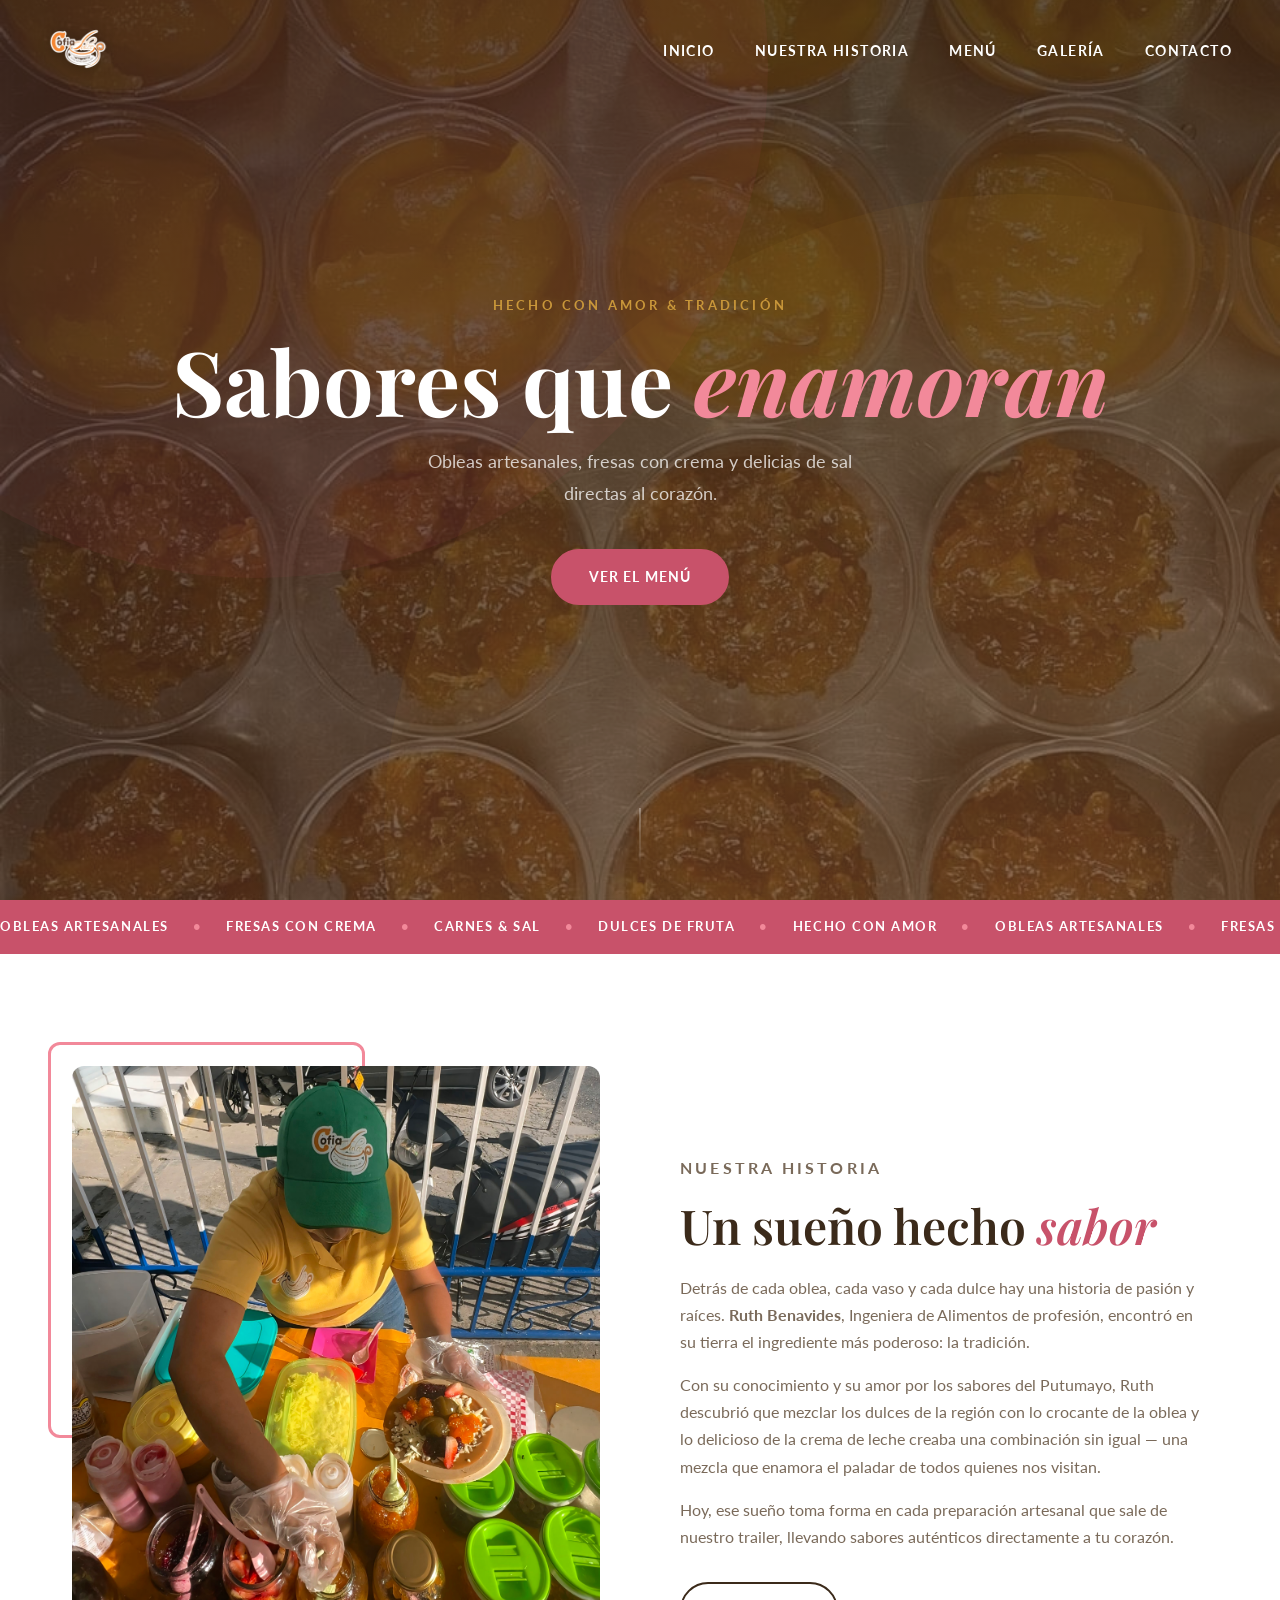
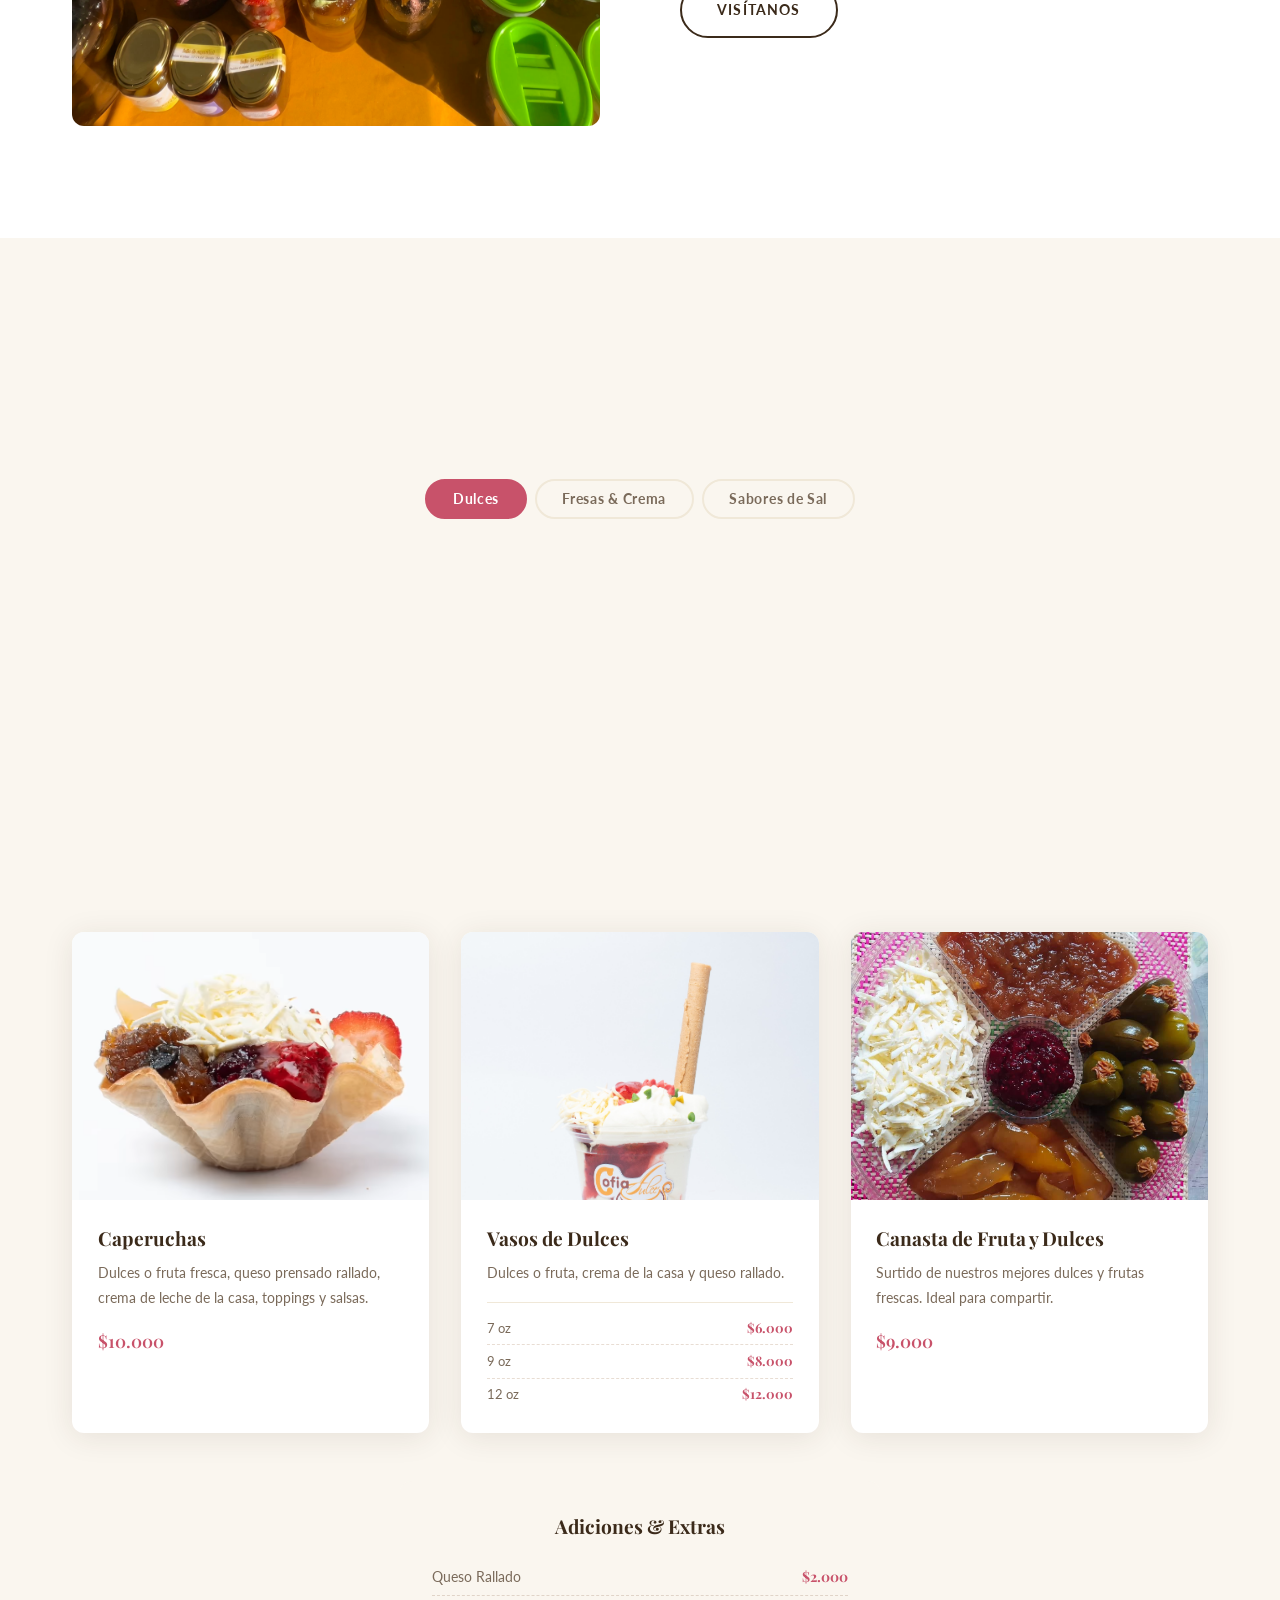
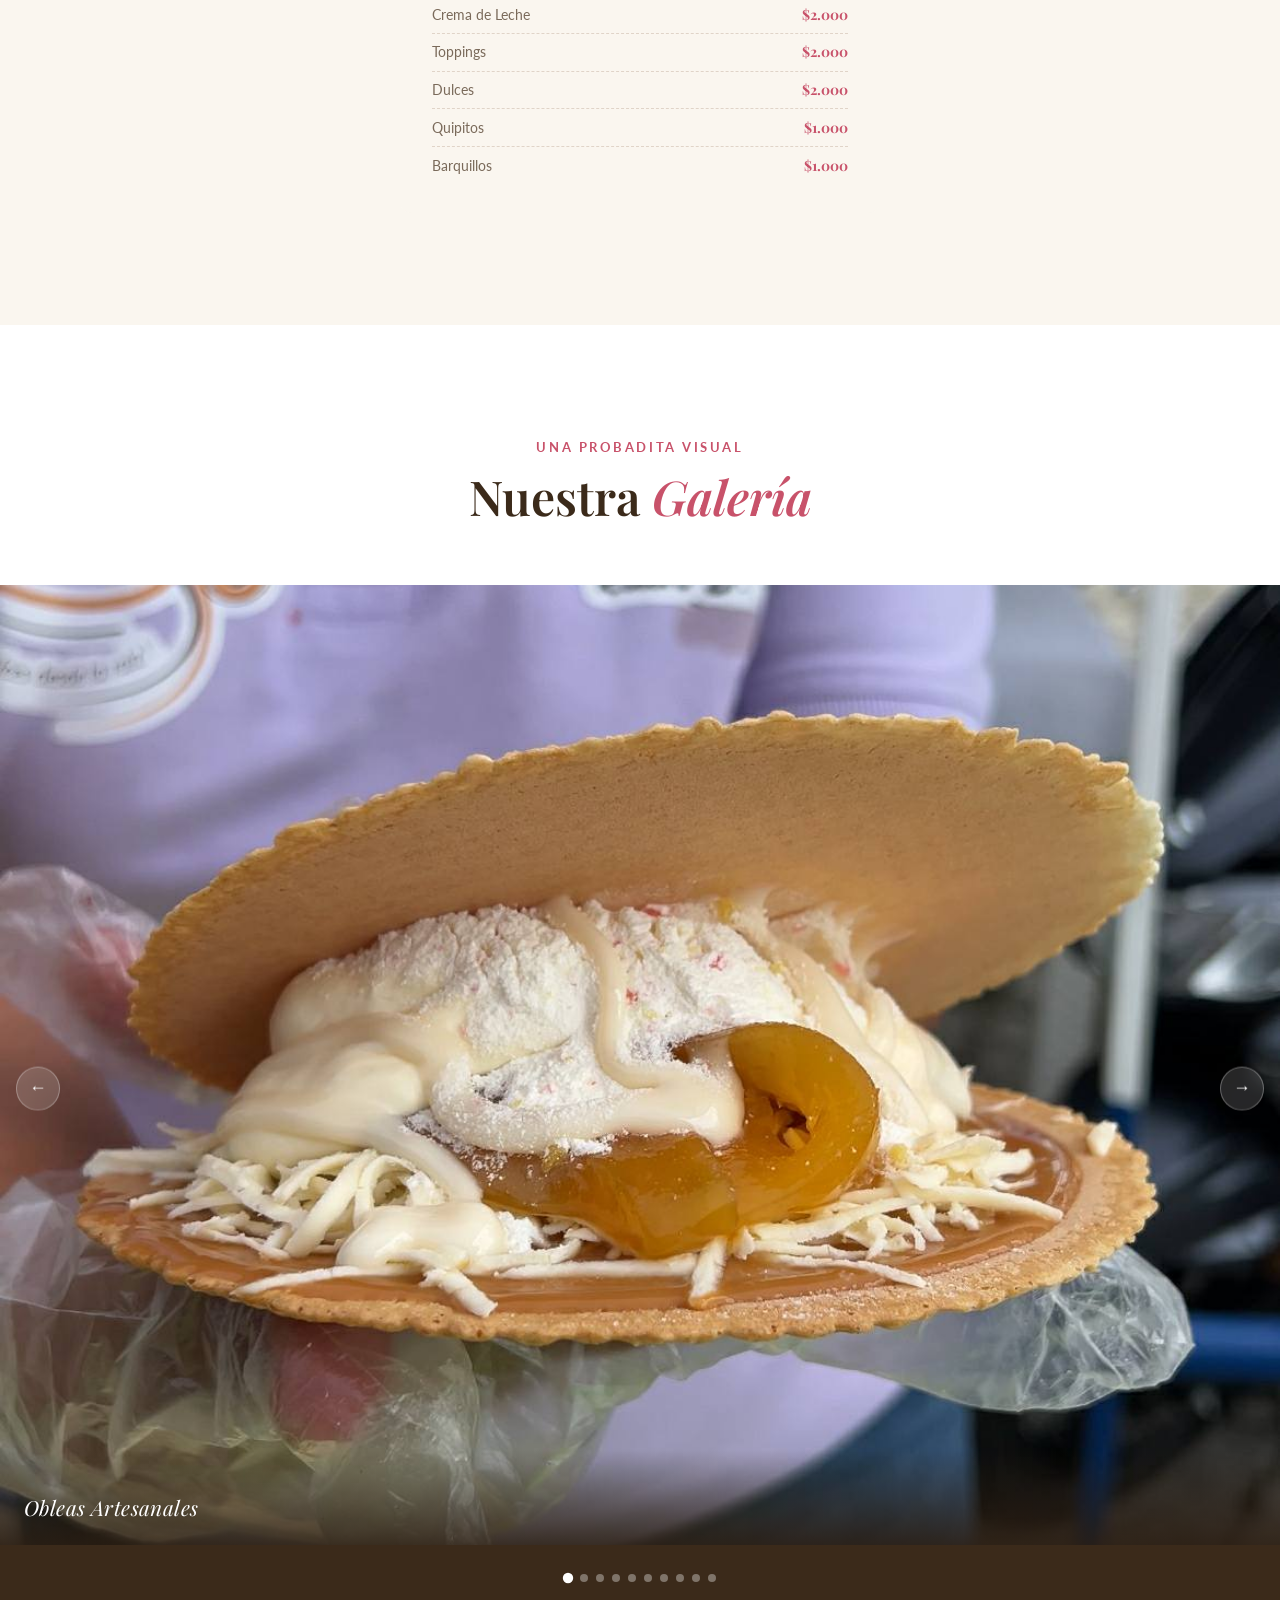
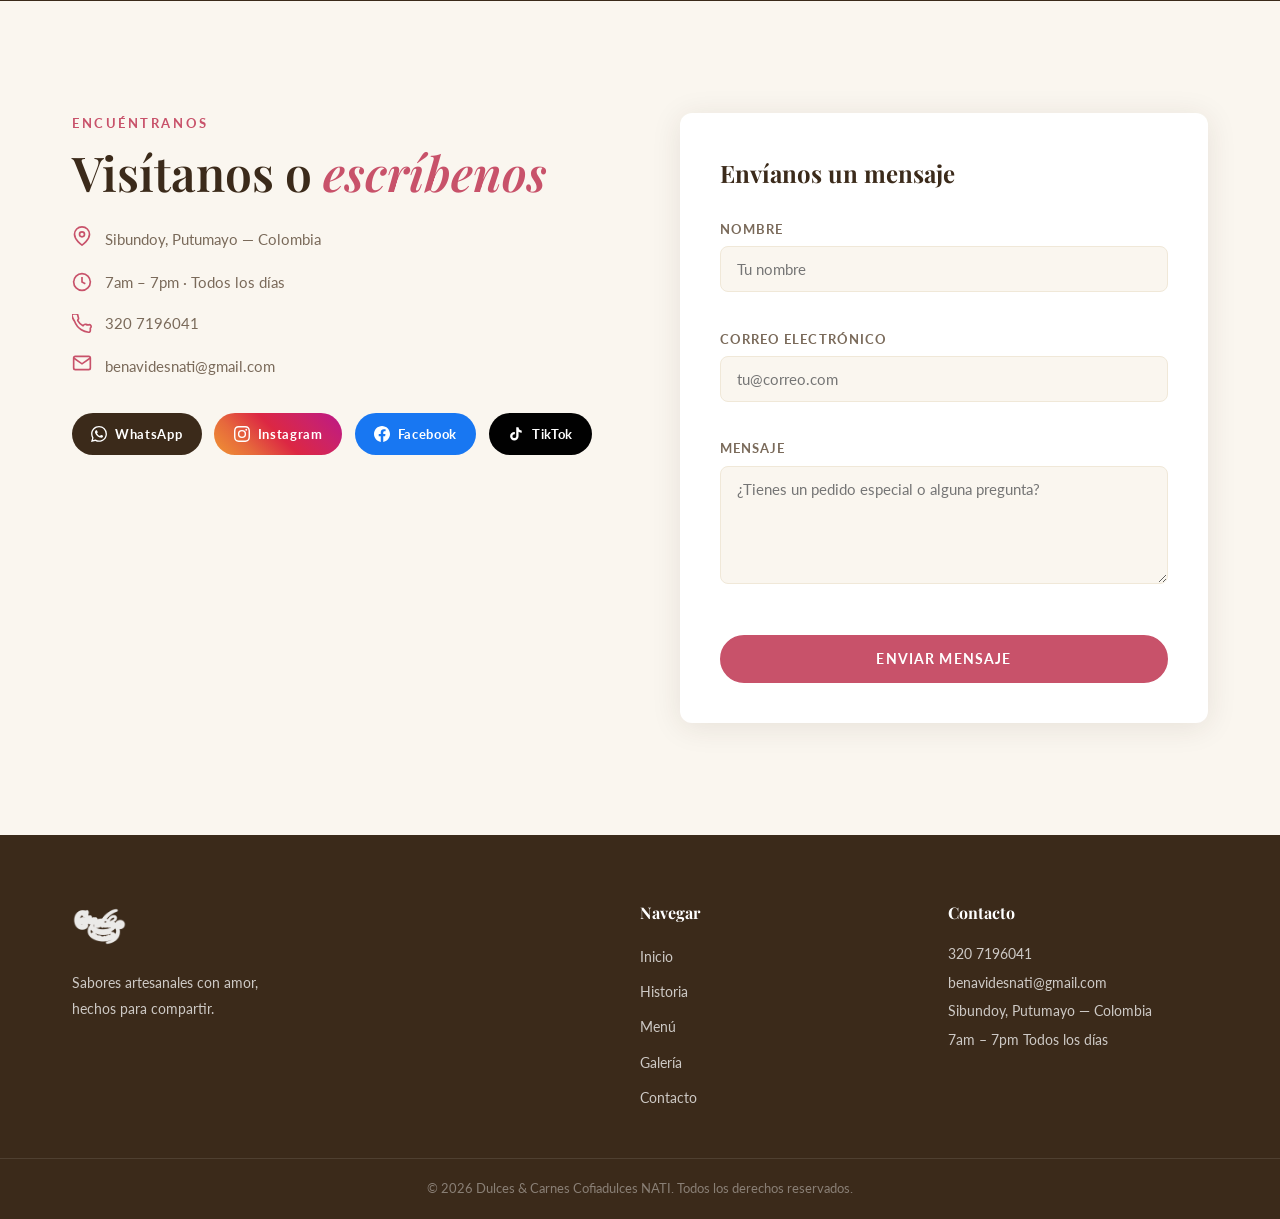
<file: index.html>
<!DOCTYPE html>
<html lang="es">
<head>
  <meta charset="UTF-8" />
  <meta name="viewport" content="width=device-width, initial-scale=1.0" />
  <title>Delicias Trailer | Cofiadulces</title>
  <link rel="preconnect" href="https://fonts.googleapis.com" />
  <link rel="preconnect" href="https://fonts.gstatic.com" crossorigin />
  <link href="https://fonts.googleapis.com/css2?family=Playfair+Display:ital,wght@0,400;0,600;0,700;1,400&family=Lato:wght@300;400;700&display=swap" rel="stylesheet" />
  <link rel="stylesheet" href="assets/css/style.css" />
</head>
<body>

  <!-- ========== HEADER ========== -->
  <header class="hero" id="inicio">
    <nav class="navbar" id="navbar">
      <div class="nav-logo">
        <img src="assets/images/logo.png" alt="Cofiadulces Logo" />
      </div>
      <button class="nav-toggle" id="navToggle" aria-label="Abrir menú">
        <span></span><span></span><span></span>
      </button>
      <ul class="nav-links" id="navLinks">
        <li><a href="#inicio">Inicio</a></li>
        <li><a href="#historia">Nuestra Historia</a></li>
        <li><a href="#menu">Menú</a></li>
        <li><a href="#galeria">Galería</a></li>
        <li><a href="#contacto">Contacto</a></li>
      </ul>
    </nav>

    <div class="hero-content">
      <p class="hero-eyebrow">Hecho con amor &amp; tradición</p>
      <h1>Sabores que <em>enamoran</em></h1>
      <p class="hero-sub">Obleas artesanales, fresas con crema y delicias de sal<br>directas al corazón.</p>
      <a href="#menu" class="btn-primary">Ver el menú</a>
    </div>

    <div class="hero-scroll">
      <span></span>
    </div>
  </header>

  <!-- ========== FRANJA DESTAQUE ========== -->
  <section class="marquee-strip">
    <div class="marquee-track">
      <span>Obleas Artesanales</span><span class="dot">&#8226;</span>
      <span>Fresas con Crema</span><span class="dot">&#8226;</span>
      <span>Carnes &amp; Sal</span><span class="dot">&#8226;</span>
      <span>Dulces de Fruta</span><span class="dot">&#8226;</span>
      <span>Hecho con Amor</span><span class="dot">&#8226;</span>
      <span>Obleas Artesanales</span><span class="dot">&#8226;</span>
      <span>Fresas con Crema</span><span class="dot">&#8226;</span>
      <span>Carnes &amp; Sal</span><span class="dot">&#8226;</span>
      <span>Dulces de Fruta</span><span class="dot">&#8226;</span>
      <span>Hecho con Amor</span><span class="dot">&#8226;</span>
    </div>
  </section>

  <!-- ========== HISTORIA / FUNDADORA ========== -->
  <section class="historia" id="historia">
    <div class="container historia-grid">
      <div class="historia-img">
        <img src="assets/images/fundadora.jpg" alt="Fundadora de Cofiadulces" class="founder-photo" />
      </div>
      <div class="historia-text">
        <p class="section-eyebrow">Nuestra Historia</p>
        <h2>Un sueño hecho <em>sabor</em></h2>
        <p>
          Detrás de cada oblea, cada vaso y cada dulce hay una historia de pasión y raíces.
          <strong>Ruth Benavides</strong>, Ingeniera de Alimentos de profesión, encontró en
          su tierra el ingrediente más poderoso: la tradición.
        </p>
        <p>
          Con su conocimiento y su amor por los sabores del Putumayo, Ruth descubrió que
          mezclar los dulces de la región con lo crocante de la oblea y lo delicioso de la
          crema de leche creaba una combinación sin igual — una mezcla que enamora el
          paladar de todos quienes nos visitan.
        </p>
        <p>
          Hoy, ese sueño toma forma en cada preparación artesanal que sale de nuestro
          trailer, llevando sabores auténticos directamente a tu corazón.
        </p>
        <a href="#contacto" class="btn-secondary">Visítanos</a>
      </div>
    </div>
  </section>

  <!-- ========== MENÚ ========== -->
  <section class="menu-section" id="menu">
    <div class="container">
      <p class="section-eyebrow center">Lo que ofrecemos</p>
      <h2 class="center">Nuestro <em>Menú</em></h2>

      <!-- Tabs de categorías -->
      <div class="menu-tabs">
        <button class="tab-btn active" data-cat="dulces">Dulces</button>
        <button class="tab-btn" data-cat="fresas">Fresas &amp; Crema</button>
        <button class="tab-btn" data-cat="sal">Sabores de Sal</button>
      </div>

      <!-- Categoría: Dulces -->
      <div class="menu-grid active" data-cat="dulces">

        <!-- Obleas -->
        <div class="menu-card menu-card--wide">
          <img class="card-img" src="assets/images/obleaconfrutas.jpg" alt="Obleas" />
          <div class="card-body">
            <h3>Obleas</h3>
            <p>Crujientes obleas artesanales con combinaciones para todos los gustos.</p>
            <ul class="variants">
              <li><span class="var-desc">Arequipe y Queso</span><span class="var-price">$4.000</span></li>
              <li><span class="var-desc">Arequipe y Coco</span><span class="var-price">$5.000</span></li>
              <li><span class="var-desc">Arequipe, Queso, Toppings y Salsas</span><span class="var-price">$6.000</span></li>
              <li><span class="var-desc">+ Crema de leche casera</span><span class="var-price">$8.000</span></li>
              <li><span class="var-desc">+ 1 dulce o fruta fresca</span><span class="var-price">$10.000</span></li>
              <li><span class="var-desc">+ 2 dulces, Toppings y Salsas</span><span class="var-price">$12.000</span></li>
            </ul>
          </div>
        </div>

        <!-- Caperuchas -->
        <div class="menu-card">
          <img class="card-img" src="assets/images/caperuchaoriginal.png" alt="Caperuchas" />
          <div class="card-body">
            <h3>Caperuchas</h3>
            <p>Dulces o fruta fresca, queso prensado rallado, crema de leche de la casa, toppings y salsas.</p>
            <span class="price">$10.000</span>
          </div>
        </div>

        <!-- Vasos -->
        <div class="menu-card">
          <img class="card-img" src="assets/images/vasodedulcesestudio.png" alt="Vasos de Dulces" />
          <div class="card-body">
            <h3>Vasos de Dulces</h3>
            <p>Dulces o fruta, crema de la casa y queso rallado.</p>
            <ul class="variants">
              <li><span class="var-desc">7 oz</span><span class="var-price">$6.000</span></li>
              <li><span class="var-desc">9 oz</span><span class="var-price">$8.000</span></li>
              <li><span class="var-desc">12 oz</span><span class="var-price">$12.000</span></li>
            </ul>
          </div>
        </div>

        <div class="menu-card">
          <img class="card-img" src="assets/images/bandejaDeDulces.png" alt="Canasta de Fruta y Dulces" />
          <div class="card-body">
            <h3>Canasta de Fruta y Dulces</h3>
            <p>Surtido de nuestros mejores dulces y frutas frescas. Ideal para compartir.</p>
            <span class="price">$9.000</span>
          </div>
        </div>
      </div>

      <!-- Categoría: Fresas -->
      <div class="menu-grid" data-cat="fresas">
        <div class="menu-card menu-card--wide">
          <img class="card-img" src="assets/images/fresasconcrema.jpg" alt="Fresas con Crema" />
          <div class="card-body">
            <h3>Fresas con Crema</h3>
            <p>Fresas frescas con crema de leche de la casa. Clásico irresistible.</p>
            <ul class="variants">
              <li><span class="var-desc">7 oz</span><span class="var-price">$7.000</span></li>
              <li><span class="var-desc">9 oz</span><span class="var-price">$9.000</span></li>
            </ul>
          </div>
        </div>
        <div class="menu-card">
          <img class="card-img" src="assets/images/fresasConchips.png" alt="Fresas con Chips" />
          <div class="card-body">
            <h3>Fresas con Chips</h3>
            <p>Fresas con crema y chips de chocolate para un toque crujiente.</p>
            <span class="price">$6.000</span>
          </div>
        </div>
      </div>

      <!-- Categoría: Sal -->
      <div class="menu-grid" data-cat="sal">
        <div class="menu-card">
          <img class="card-img" src="assets/images/chorizoArtesanal.jpg" alt="Chorizo Artesanal" />
          <div class="card-body">
            <h3>Chorizo Artesanal Ahumado</h3>
            <p>Chorizo artesanal ahumado con papa criolla y ají casero.</p>
            <span class="price">$5.000</span>
          </div>
        </div>
        <div class="menu-card">
          <img class="card-img" src="assets/images/chorizoDelCampo.jpg" alt="Chorizo del Campo" />
          <div class="card-body">
            <h3>Chorizo del Campo — Paquete x5</h3>
            <p>Lleva nuestro chorizo artesanal a casa y prepáralo como más te guste.</p>
            <span class="price">$17.000</span>
          </div>
        </div>
        <div class="menu-card">
          <img class="card-img" src="assets/images/costillasCerdo.jpg" alt="Costillas de Cerdo" />
          <div class="card-body">
            <h3>Costillas de Cerdo</h3>
            <p>Costillas a la brasa con acompañamientos tradicionales.</p>
            <span class="price">$18.000</span>
          </div>
        </div>
      </div>

      <!-- Adiciones y Extras -->
      <div class="extras-box">
        <h3>Adiciones &amp; Extras</h3>
        <ul class="extras-list">
          <li><span>Queso Rallado</span><span>$2.000</span></li>
          <li><span>Crema de Leche</span><span>$2.000</span></li>
          <li><span>Toppings</span><span>$2.000</span></li>
          <li><span>Dulces</span><span>$2.000</span></li>
          <li><span>Quipitos</span><span>$1.000</span></li>
          <li><span>Barquillos</span><span>$1.000</span></li>
        </ul>
      </div>

    </div>
  </section>

  <!-- ========== GALERÍA ========== -->
  <section class="galeria" id="galeria">
    <div class="container">
      <p class="section-eyebrow center">Una probadita visual</p>
      <h2 class="center">Nuestra <em>Galería</em></h2>
    </div>

    <div class="slider-wrapper">
      <!-- Flechas -->
      <button class="slider-arrow slider-prev" aria-label="Anterior">&#8592;</button>
      <button class="slider-arrow slider-next" aria-label="Siguiente">&#8594;</button>

      <div class="slider-track" id="sliderTrack">
        <div class="slide">
          <img src="assets/images/obleagaleria.jpg" alt="Obleas Cofiadulces" />
          <div class="slide-caption">Obleas Artesanales</div>
        </div>
        <div class="slide">
          <img src="assets/images/fresasconcrema.jpg" alt="Fresas con crema" />
          <div class="slide-caption">Fresas con Crema</div>
        </div>
        <div class="slide">
          <img src="assets/images/caperucha.jpg" alt="Caperuchas de dulces" />
          <div class="slide-caption">Caperuchas</div>
        </div>
        <div class="slide">
          <img src="assets/images/ensaladadefrutas.jpg" alt="Ensalada de frutas" />
          <div class="slide-caption">Ensalada de Frutas</div>
        </div>
        <div class="slide">
          <img src="assets/images/dulceenfrasco.jpg" alt="Dulce en frasco" />
          <div class="slide-caption">Dulces de la Casa</div>
        </div>
        <div class="slide">
          <img src="assets/images/obleaconfrutas.jpg" alt="Oblea con frutas" />
          <div class="slide-caption">Oblea con Frutas</div>
        </div>
        <div class="slide">
          <img src="assets/images/emprendedora.jpg" alt="Cofiadulces NATI" />
          <div class="slide-caption">Cofiadulces NATI</div>
        </div>
        <div class="slide">
          <img src="assets/images/chorizoArtesanal.jpg" alt="Chorizo artesanal ahumado" />
          <div class="slide-caption">Chorizo Artesanal Ahumado</div>
        </div>
        <div class="slide">
          <img src="assets/images/costillasCerdo.jpg" alt="Costillas de cerdo" />
          <div class="slide-caption">Costillas de Cerdo</div>
        </div>
        <div class="slide">
          <img src="assets/images/bandejaDeDulces.png" alt="Bandeja de dulces" />
          <div class="slide-caption">Bandeja de Dulces</div>
        </div>
      </div>

      <!-- Puntos -->
      <div class="slider-dots" id="sliderDots"></div>
    </div>
  </section>

  <!-- ========== CONTACTO ========== -->
  <section class="contacto" id="contacto">
    <div class="container contacto-grid">
      <div class="contacto-info">
        <p class="section-eyebrow">Encuéntranos</p>
        <h2>Visítanos o <em>escríbenos</em></h2>
        <ul class="contact-list">
          <li>
            <a href="https://maps.google.com/?q=1.1939394,-76.9038261" target="_blank" aria-label="Ver en Google Maps">
              <svg viewBox="0 0 24 24" fill="none" stroke="currentColor" stroke-width="2"><path d="M21 10c0 7-9 13-9 13S3 17 3 10a9 9 0 0118 0z"/><circle cx="12" cy="10" r="3"/></svg>
            </a>
            <span>Sibundoy, Putumayo — Colombia</span>
          </li>
          <li>
            <svg viewBox="0 0 24 24" fill="none" stroke="currentColor" stroke-width="2"><circle cx="12" cy="12" r="10"/><polyline points="12 6 12 12 16 14"/></svg>
            <span>7am – 7pm · Todos los días</span>
          </li>
          <li>
            <svg viewBox="0 0 24 24" fill="none" stroke="currentColor" stroke-width="2"><path d="M22 16.92v3a2 2 0 01-2.18 2 19.79 19.79 0 01-8.63-3.07A19.5 19.5 0 013.07 8.81 19.79 19.79 0 01.01 2.18 2 2 0 012 0h3a2 2 0 012 1.72c.127.96.361 1.903.7 2.81a2 2 0 01-.45 2.11L6.91 7.91a16 16 0 006.29 6.29l1.27-1.27a2 2 0 012.11-.45c.907.339 1.85.573 2.81.7A2 2 0 0122 16.92z"/></svg>
            <a href="tel:+573207196041">320 7196041</a>
          </li>
          <li>
            <a href="mailto:benavidesnati@gmail.com" aria-label="Enviar correo">
              <svg viewBox="0 0 24 24" fill="none" stroke="currentColor" stroke-width="2"><path d="M4 4h16c1.1 0 2 .9 2 2v12c0 1.1-.9 2-2 2H4c-1.1 0-2-.9-2-2V6c0-1.1.9-2 2-2z"/><polyline points="22,6 12,13 2,6"/></svg>
            </a>
            <span>benavidesnati@gmail.com</span>
          </li>
        </ul>

        <div class="social-links">
          <a href="https://wa.me/573207196041" target="_blank" class="social-btn" aria-label="WhatsApp">
            <svg viewBox="0 0 24 24" fill="currentColor"><path d="M17.472 14.382c-.297-.149-1.758-.867-2.03-.967-.273-.099-.471-.148-.67.15-.197.297-.767.966-.94 1.164-.173.199-.347.223-.644.075-.297-.15-1.255-.463-2.39-1.475-.883-.788-1.48-1.761-1.653-2.059-.173-.297-.018-.458.13-.606.134-.133.298-.347.446-.52.149-.174.198-.298.298-.497.099-.198.05-.371-.025-.52-.075-.149-.669-1.612-.916-2.207-.242-.579-.487-.5-.669-.51-.173-.008-.371-.01-.57-.01-.198 0-.52.074-.792.372-.272.297-1.04 1.016-1.04 2.479 0 1.462 1.065 2.875 1.213 3.074.149.198 2.096 3.2 5.077 4.487.709.306 1.262.489 1.694.625.712.227 1.36.195 1.871.118.571-.085 1.758-.719 2.006-1.413.248-.694.248-1.289.173-1.413-.074-.124-.272-.198-.57-.347m-5.421 7.403h-.004a9.87 9.87 0 01-5.031-1.378l-.361-.214-3.741.982.998-3.648-.235-.374a9.86 9.86 0 01-1.51-5.26c.001-5.45 4.436-9.884 9.888-9.884 2.64 0 5.122 1.03 6.988 2.898a9.825 9.825 0 012.893 6.994c-.003 5.45-4.437 9.884-9.885 9.884m8.413-18.297A11.815 11.815 0 0012.05 0C5.495 0 .16 5.335.157 11.892c0 2.096.547 4.142 1.588 5.945L.057 24l6.305-1.654a11.882 11.882 0 005.683 1.448h.005c6.554 0 11.89-5.335 11.893-11.893a11.821 11.821 0 00-3.48-8.413z"/></svg>
            WhatsApp
          </a>
          <a href="https://www.instagram.com/cofiadulces_/" target="_blank" class="social-btn instagram" aria-label="Instagram">
            <svg viewBox="0 0 24 24" fill="currentColor"><path d="M12 2.163c3.204 0 3.584.012 4.85.07 3.252.148 4.771 1.691 4.919 4.919.058 1.265.069 1.645.069 4.849 0 3.205-.012 3.584-.069 4.849-.149 3.225-1.664 4.771-4.919 4.919-1.266.058-1.644.07-4.85.07-3.204 0-3.584-.012-4.849-.07-3.26-.149-4.771-1.699-4.919-4.92-.058-1.265-.07-1.644-.07-4.849 0-3.204.013-3.583.07-4.849.149-3.227 1.664-4.771 4.919-4.919 1.266-.057 1.645-.069 4.849-.069zM12 0C8.741 0 8.333.014 7.053.072 2.695.272.273 2.69.073 7.052.014 8.333 0 8.741 0 12c0 3.259.014 3.668.072 4.948.2 4.358 2.618 6.78 6.98 6.98C8.333 23.986 8.741 24 12 24c3.259 0 3.668-.014 4.948-.072 4.354-.2 6.782-2.618 6.979-6.98.059-1.28.073-1.689.073-4.948 0-3.259-.014-3.667-.072-4.947-.196-4.354-2.617-6.78-6.979-6.98C15.668.014 15.259 0 12 0zm0 5.838a6.162 6.162 0 100 12.324 6.162 6.162 0 000-12.324zM12 16a4 4 0 110-8 4 4 0 010 8zm6.406-11.845a1.44 1.44 0 100 2.881 1.44 1.44 0 000-2.881z"/></svg>
            Instagram
          </a>
          <a href="https://www.facebook.com/profile.php?id=100051604736872" target="_blank" class="social-btn facebook" aria-label="Facebook">
            <svg viewBox="0 0 24 24" fill="currentColor"><path d="M24 12.073c0-6.627-5.373-12-12-12s-12 5.373-12 12c0 5.99 4.388 10.954 10.125 11.854v-8.385H7.078v-3.47h3.047V9.43c0-3.007 1.792-4.669 4.533-4.669 1.312 0 2.686.235 2.686.235v2.953H15.83c-1.491 0-1.956.925-1.956 1.874v2.25h3.328l-.532 3.47h-2.796v8.385C19.612 23.027 24 18.062 24 12.073z"/></svg>
            Facebook
          </a>
          <a href="https://www.tiktok.com/@ruth.benavides59" target="_blank" class="social-btn tiktok" aria-label="TikTok">
            <svg viewBox="0 0 24 24" fill="currentColor"><path d="M19.59 6.69a4.83 4.83 0 01-3.77-4.25V2h-3.45v13.67a2.89 2.89 0 01-2.88 2.5 2.89 2.89 0 01-2.89-2.89 2.89 2.89 0 012.89-2.89c.28 0 .54.04.79.1V9.01a6.27 6.27 0 00-.79-.05 6.34 6.34 0 00-6.34 6.34 6.34 6.34 0 006.34 6.34 6.34 6.34 0 006.33-6.34V8.69a8.18 8.18 0 004.78 1.52V6.76a4.85 4.85 0 01-1.01-.07z"/></svg>
            TikTok
          </a>
        </div>


      </div>

      <div class="contacto-form">
        <h3>Envíanos un mensaje</h3>
        <form id="contactForm" action="https://formsubmit.co/benavidesnati@gmail.com" method="POST" novalidate>
          <input type="hidden" name="_subject" value="Nuevo mensaje - Cofiadulces NATI">
          <input type="hidden" name="_captcha" value="false">
          <input type="hidden" name="_next" value="https://jbenavidesnati05.github.io/Delicias-Trailer-Cofiadulces-/">
          <div class="form-group">
            <label for="nombre">Nombre</label>
            <input type="text" id="nombre" name="nombre" placeholder="Tu nombre" />
            <span class="form-error" id="error-nombre"></span>
          </div>
          <div class="form-group">
            <label for="email">Correo electrónico</label>
            <input type="email" id="email" name="email" placeholder="tu@correo.com" />
            <span class="form-error" id="error-email"></span>
          </div>
          <div class="form-group">
            <label for="mensaje">Mensaje</label>
            <textarea id="mensaje" name="mensaje" rows="5" placeholder="¿Tienes un pedido especial o alguna pregunta?"></textarea>
            <span class="form-error" id="error-mensaje"></span>
          </div>
          <button type="submit" class="btn-primary full">Enviar mensaje</button>
        </form>
      </div>
    </div>
  </section>

  <!-- ========== FOOTER ========== -->
  <footer class="footer">
    <div class="container footer-grid">
      <div class="footer-brand">
        <img src="assets/images/logo.png" alt="Cofiadulces" class="footer-logo" />
        <p>Sabores artesanales con amor,<br>hechos para compartir.</p>
      </div>
      <div class="footer-nav">
        <h4>Navegar</h4>
        <ul>
          <li><a href="#inicio">Inicio</a></li>
          <li><a href="#historia">Historia</a></li>
          <li><a href="#menu">Menú</a></li>
          <li><a href="#galeria">Galería</a></li>
          <li><a href="#contacto">Contacto</a></li>
        </ul>
      </div>
      <div class="footer-contact">
        <h4>Contacto</h4>
        <p>320 7196041</p>
        <p>benavidesnati@gmail.com</p>
        <p>Sibundoy, Putumayo — Colombia</p>
        <p>7am – 7pm Todos los días</p>
      </div>
    </div>
    <div class="footer-bottom">
      <p>&copy; 2026 Dulces &amp; Carnes Cofiadulces NATI. Todos los derechos reservados.</p>
    </div>
  </footer>

  <script src="assets/js/script.js"></script>
</body>
</html>
</file>
<file: assets/css/style.css>
/* =============================================
   COFIADULCES — ESTILOS PRINCIPALES
   ============================================= */

/* ---------- VARIABLES ---------- */
:root {
  --cream:     #FAF6EF;
  --cream-dark:#F0E8D8;
  --brown:     #3B2A1A;
  --brown-mid: #7A5C3E;
  --rose:      #C8526A;
  --rose-light:#F2899A;
  --green:     #4A7C59;
  --gold:      #C9973A;
  --white:     #FFFFFF;
  --text:      #2C1E12;
  --text-light:#7A6A5A;

  --font-serif: 'Playfair Display', Georgia, serif;
  --font-sans:  'Lato', sans-serif;

  --radius: 12px;
  --shadow: 0 4px 30px rgba(59, 42, 26, 0.10);
  --transition: 0.3s ease;
}

/* ---------- RESET ---------- */
*, *::before, *::after { box-sizing: border-box; margin: 0; padding: 0; }
html { scroll-behavior: smooth; }
body {
  font-family: var(--font-sans);
  color: var(--text);
  background: var(--cream);
  line-height: 1.7;
  overflow-x: hidden;
}
img { max-width: 100%; display: block; }
a { text-decoration: none; color: inherit; }
ul { list-style: none; }

/* ---------- PLACEHOLDERS (quitar cuando haya fotos reales) ---------- */
.img-placeholder {
  background: linear-gradient(135deg, var(--cream-dark) 0%, #e8d8c4 100%);
  display: flex;
  align-items: center;
  justify-content: center;
  color: var(--brown-mid);
  font-family: var(--font-serif);
  font-style: italic;
  font-size: 0.9rem;
  text-align: center;
  border-radius: var(--radius);
}

/* ---------- CONTAINER ---------- */
.container {
  max-width: 1200px;
  margin: 0 auto;
  padding: 0 2rem;
}

/* ---------- TIPOGRAFIA REUSABLE ---------- */
.section-eyebrow {
  font-family: var(--font-sans);
  font-size: 0.8rem;
  font-weight: 700;
  letter-spacing: 0.2em;
  text-transform: uppercase;
  color: var(--rose);
  margin-bottom: 0.6rem;
}
h2 {
  font-family: var(--font-serif);
  font-size: clamp(2rem, 4vw, 3rem);
  font-weight: 600;
  color: var(--brown);
  line-height: 1.2;
  margin-bottom: 1.2rem;
}
h2 em { font-style: italic; color: var(--rose); }
.center { text-align: center; }

/* ---------- BOTONES ---------- */
.btn-primary {
  display: inline-block;
  background: var(--rose);
  color: var(--white);
  padding: 0.85rem 2.2rem;
  border-radius: 50px;
  font-family: var(--font-sans);
  font-weight: 700;
  font-size: 0.9rem;
  letter-spacing: 0.08em;
  text-transform: uppercase;
  border: 2px solid var(--rose);
  cursor: pointer;
  transition: background var(--transition), color var(--transition), transform var(--transition);
}
.btn-primary:hover {
  background: transparent;
  color: var(--rose);
  transform: translateY(-2px);
}
.btn-primary.full { width: 100%; text-align: center; }

.btn-secondary {
  display: inline-block;
  background: transparent;
  color: var(--brown);
  padding: 0.85rem 2.2rem;
  border-radius: 50px;
  font-family: var(--font-sans);
  font-weight: 700;
  font-size: 0.9rem;
  letter-spacing: 0.08em;
  text-transform: uppercase;
  border: 2px solid var(--brown);
  cursor: pointer;
  transition: background var(--transition), color var(--transition);
}
.btn-secondary:hover {
  background: var(--brown);
  color: var(--white);
}

/* =============================================
   NAVBAR
   ============================================= */
.navbar {
  position: fixed;
  top: 0; left: 0; right: 0;
  z-index: 1000;
  display: flex;
  align-items: center;
  justify-content: space-between;
  padding: 1.2rem 3rem;
  transition: background var(--transition), box-shadow var(--transition), padding var(--transition);
}
.navbar.scrolled {
  background: var(--white);
  box-shadow: 0 2px 20px rgba(0,0,0,0.08);
  padding: 0.8rem 3rem;
}
.nav-logo img {
  height: 60px;
  width: auto;
  filter: drop-shadow(0 2px 6px rgba(0,0,0,0.25));
  transition: height var(--transition);
}
.navbar.scrolled .nav-logo img { height: 46px; }

.nav-links {
  display: flex;
  gap: 2.5rem;
  align-items: center;
}
.nav-links a {
  font-family: var(--font-sans);
  font-size: 0.88rem;
  font-weight: 700;
  letter-spacing: 0.1em;
  text-transform: uppercase;
  color: var(--white);
  position: relative;
  transition: color var(--transition);
}
.navbar.scrolled .nav-links a { color: var(--brown); }
.nav-links a::after {
  content: '';
  position: absolute;
  bottom: -4px; left: 0; right: 0;
  height: 2px;
  background: var(--rose);
  transform: scaleX(0);
  transition: transform var(--transition);
}
.nav-links a:hover { color: var(--rose); }
.nav-links a:hover::after { transform: scaleX(1); }

.nav-toggle {
  display: none;
  flex-direction: column;
  gap: 5px;
  background: none;
  border: none;
  cursor: pointer;
  padding: 4px;
}
.nav-toggle span {
  display: block;
  width: 26px; height: 2px;
  background: var(--white);
  border-radius: 2px;
  transition: background var(--transition);
}
.navbar.scrolled .nav-toggle span { background: var(--brown); }

/* =============================================
   HERO
   ============================================= */
.hero {
  position: relative;
  min-height: 100vh;
  background: linear-gradient(160deg, rgba(44,30,18,0.82) 0%, rgba(92,58,34,0.72) 100%),
              url('../images/imagenFondo.png') center/cover no-repeat;
  display: flex;
  align-items: center;
  justify-content: center;
  overflow: hidden;
}
.hero::before {
  content: '';
  position: absolute;
  inset: 0;
  background: url('data:image/svg+xml,<svg xmlns="http://www.w3.org/2000/svg" viewBox="0 0 100 100"><circle cx="20" cy="20" r="40" fill="%23C8526A" opacity="0.08"/><circle cx="80" cy="80" r="50" fill="%23C9973A" opacity="0.06"/></svg>') center/cover;
  pointer-events: none;
}
.hero-content {
  text-align: center;
  color: var(--white);
  z-index: 1;
  padding: 0 1.5rem;
  animation: fadeUp 1s ease both;
}
.hero-eyebrow {
  font-size: 0.8rem;
  font-weight: 700;
  letter-spacing: 0.25em;
  text-transform: uppercase;
  color: var(--gold);
  margin-bottom: 1rem;
}
.hero h1 {
  font-family: var(--font-serif);
  font-size: clamp(3rem, 7vw, 6rem);
  font-weight: 700;
  line-height: 1.05;
  margin-bottom: 1.2rem;
}
.hero h1 em { font-style: italic; color: var(--rose-light); }
.hero-sub {
  font-size: 1.1rem;
  color: rgba(255,255,255,0.75);
  margin-bottom: 2.5rem;
  line-height: 1.8;
}

.hero-scroll {
  position: absolute;
  bottom: 2rem;
  left: 50%;
  transform: translateX(-50%);
  z-index: 1;
}
.hero-scroll span {
  display: block;
  width: 1px;
  height: 60px;
  background: linear-gradient(to bottom, rgba(255,255,255,0.6), transparent);
  margin: 0 auto;
  animation: scrollLine 2s ease infinite;
}

/* =============================================
   MARQUEE STRIP
   ============================================= */
.marquee-strip {
  background: var(--rose);
  padding: 1rem 0;
  overflow: hidden;
}
.marquee-track {
  display: flex;
  gap: 1.5rem;
  white-space: nowrap;
  animation: marquee 25s linear infinite;
}
.marquee-track span {
  font-family: var(--font-sans);
  font-size: 0.8rem;
  font-weight: 700;
  letter-spacing: 0.12em;
  text-transform: uppercase;
  color: var(--white);
}
.marquee-track .dot { color: var(--rose-light); }

/* =============================================
   HISTORIA
   ============================================= */
.historia {
  padding: 7rem 0;
  background: var(--white);
}
.historia-grid {
  display: grid;
  grid-template-columns: 1fr 1fr;
  gap: 5rem;
  align-items: center;
}
.historia-img {
  position: relative;
}
.founder-photo {
  width: 100%;
  aspect-ratio: 4/5;
  object-fit: cover;
  border-radius: var(--radius);
  position: relative;
  z-index: 1;
}
.historia-img::before {
  content: '';
  position: absolute;
  top: -1.5rem; left: -1.5rem;
  width: 60%; height: 60%;
  border: 3px solid var(--rose-light);
  border-radius: var(--radius);
  z-index: 0;
}

.historia-text p {
  color: var(--text-light);
  margin-bottom: 1rem;
  font-size: 1rem;
}
.historia-text .btn-secondary { margin-top: 1rem; }

/* =============================================
   MENÚ
   ============================================= */
.menu-section {
  padding: 7rem 0;
  background: var(--cream);
}

/* Tabs */
.menu-tabs {
  display: flex;
  justify-content: center;
  gap: 0.5rem;
  margin: 2.5rem 0 3rem;
  flex-wrap: wrap;
}
.tab-btn {
  background: transparent;
  border: 2px solid var(--cream-dark);
  color: var(--text-light);
  padding: 0.6rem 1.6rem;
  border-radius: 50px;
  font-family: var(--font-sans);
  font-size: 0.88rem;
  font-weight: 700;
  letter-spacing: 0.05em;
  cursor: pointer;
  transition: all var(--transition);
}
.tab-btn:hover { border-color: var(--rose); color: var(--rose); }
.tab-btn.active {
  background: var(--rose);
  border-color: var(--rose);
  color: var(--white);
}

/* Cards grid */
.menu-grid {
  display: none;
  grid-template-columns: repeat(3, 1fr);
  gap: 2rem;
}
.menu-grid.active { display: grid; }

.menu-card {
  background: var(--white);
  border-radius: var(--radius);
  overflow: hidden;
  box-shadow: var(--shadow);
  transition: transform var(--transition), box-shadow var(--transition);
}
.menu-card:hover {
  transform: translateY(-6px);
  box-shadow: 0 12px 40px rgba(59, 42, 26, 0.15);
}
.card-img {
  width: 100%;
  aspect-ratio: 4/3;
  object-fit: cover;
  border-radius: 0;
  display: block;
}
.card-body {
  padding: 1.4rem 1.6rem;
}
.card-body h3 {
  font-family: var(--font-serif);
  font-size: 1.2rem;
  color: var(--brown);
  margin-bottom: 0.4rem;
}
.card-body p {
  font-size: 0.9rem;
  color: var(--text-light);
  margin-bottom: 1rem;
}
.price {
  font-family: var(--font-serif);
  font-size: 1.1rem;
  font-weight: 600;
  color: var(--rose);
}

/* Card ancha ocupa columna completa */
.menu-card--wide {
  grid-column: 1 / -1;
}
@media (min-width: 700px) {
  .menu-card--wide {
    display: grid;
    grid-template-columns: 300px 1fr;
  }
  .menu-card--wide .card-img {
    aspect-ratio: auto;
    height: 100%;
  }
}

/* Lista de variantes */
.variants {
  list-style: none;
  padding: 0;
  margin: 0.5rem 0 0;
  border-top: 1px solid #e8ddd3;
  padding-top: 0.6rem;
}
.variants li {
  display: flex;
  justify-content: space-between;
  align-items: baseline;
  gap: 0.5rem;
  padding: 0.3rem 0;
  border-bottom: 1px dashed #e8ddd3;
  font-size: 0.83rem;
}
.variants li:last-child { border-bottom: none; }
.var-desc { color: var(--text-light); }
.var-price {
  font-weight: 700;
  color: var(--rose);
  white-space: nowrap;
  font-family: var(--font-serif);
}

/* Card ancha ocupa columna completa en grid de 2+ */
.menu-card--wide {
  grid-column: 1 / -1;
}
@media (min-width: 700px) {
  .menu-card--wide {
    display: grid;
    grid-template-columns: 300px 1fr;
  }
  .menu-card--wide .card-img {
    aspect-ratio: auto;
    height: 100%;
  }
}

/* Lista de variantes dentro de card */
.variants {
  list-style: none;
  padding: 0;
  margin: 0.5rem 0 0;
  border-top: 1px solid var(--cream-dark);
  padding-top: 0.6rem;
}
.variants li {
  display: flex;
  justify-content: space-between;
  align-items: baseline;
  gap: 0.5rem;
  padding: 0.3rem 0;
  border-bottom: 1px dashed #e8ddd3;
  font-size: 0.83rem;
}
.variants li:last-child { border-bottom: none; }
.var-desc { color: var(--text-light); }
.var-price {
  font-weight: 700;
  color: var(--rose);
  white-space: nowrap;
  font-family: var(--font-serif);
}

/* Adiciones y Extras */
.extras-box {
  margin-top: 3rem;
  background: var(--cream);
  border-radius: var(--radius);
  padding: 1.8rem 2rem;
  max-width: 480px;
  margin-left: auto;
  margin-right: auto;
}
.extras-box h3 {
  font-family: var(--font-serif);
  font-size: 1.2rem;
  color: var(--brown);
  margin-bottom: 1rem;
  text-align: center;
}
.extras-list {
  list-style: none;
  padding: 0;
  margin: 0;
}
.extras-list li {
  display: flex;
  justify-content: space-between;
  padding: 0.4rem 0;
  border-bottom: 1px dashed #e0d4c8;
  font-size: 0.88rem;
  color: var(--text-light);
}
.extras-list li:last-child { border-bottom: none; }
.extras-list li span:last-child {
  font-weight: 700;
  color: var(--rose);
  font-family: var(--font-serif);
}

/* =============================================
   GALERÍA
   ============================================= */
.galeria {
  padding: 7rem 0 0;
  background: var(--white);
}
.galeria .container { padding-bottom: 2.5rem; }

/* ---------- SLIDER ---------- */
.slider-wrapper {
  position: relative;
  overflow: hidden;
  padding-bottom: 3.5rem;
  background: var(--brown);
}

.slider-track {
  display: flex;
  transition: transform 0.7s cubic-bezier(0.77, 0, 0.175, 1);
  will-change: transform;
  cursor: grab;
}
.slider-track.dragging { cursor: grabbing; transition: none; }

.slide {
  transition: opacity 0.4s ease;
}
.slide.leaving { opacity: 0.3; }

.slide {
  min-width: 100%;
  position: relative;
  aspect-ratio: 4/3;
  overflow: hidden;
}
.slide img {
  width: 100%;
  height: 100%;
  object-fit: cover;
  display: block;
  pointer-events: none;
}
.slide-caption {
  position: absolute;
  bottom: 0; left: 0; right: 0;
  padding: 2.5rem 1.5rem 1.2rem;
  background: linear-gradient(to top, rgba(44,30,18,0.85) 0%, transparent 100%);
  color: var(--white);
  font-family: var(--font-serif);
  font-size: 1.3rem;
  font-style: italic;
  letter-spacing: 0.02em;
}

/* Flechas */
.slider-arrow {
  position: absolute;
  top: 50%;
  transform: translateY(-60%);
  z-index: 10;
  background: rgba(255,255,255,0.15);
  backdrop-filter: blur(6px);
  color: var(--white);
  border: 1.5px solid rgba(255,255,255,0.3);
  width: 44px; height: 44px;
  border-radius: 50%;
  font-size: 1.1rem;
  cursor: pointer;
  transition: background var(--transition);
  display: flex; align-items: center; justify-content: center;
}
.slider-arrow:hover { background: var(--rose); border-color: var(--rose); }
.slider-prev { left: 1rem; }
.slider-next { right: 1rem; }

/* Puntos */
.slider-dots {
  position: absolute;
  bottom: 1.2rem;
  left: 50%;
  transform: translateX(-50%);
  display: flex;
  gap: 0.5rem;
}
.dot-btn {
  width: 8px; height: 8px;
  border-radius: 50%;
  background: rgba(255,255,255,0.35);
  border: none;
  cursor: pointer;
  padding: 0;
  transition: background var(--transition), transform var(--transition);
}
.dot-btn.active {
  background: var(--white);
  transform: scale(1.3);
}

/* =============================================
   CONTACTO
   ============================================= */
.contacto {
  padding: 7rem 0;
  background: var(--cream);
}
.contacto-grid {
  display: grid;
  grid-template-columns: 1fr 1fr;
  gap: 5rem;
  align-items: start;
}

.contact-list {
  margin: 1.5rem 0 2rem;
  display: flex;
  flex-direction: column;
  gap: 1rem;
}
.contact-list li {
  display: flex;
  align-items: center;
  gap: 0.8rem;
  color: var(--text-light);
  font-size: 0.95rem;
}
.contact-list svg {
  width: 20px; height: 20px;
  color: var(--rose);
  flex-shrink: 0;
}

.social-links {
  display: flex;
  gap: 0.8rem;
  flex-wrap: wrap;
  margin-top: 0.5rem;
}
.social-btn {
  display: inline-flex;
  align-items: center;
  gap: 0.5rem;
  padding: 0.6rem 1.2rem;
  border-radius: 50px;
  background: var(--brown);
  color: var(--white);
  font-size: 0.82rem;
  font-weight: 700;
  letter-spacing: 0.05em;
  transition: background var(--transition), transform var(--transition);
}
.social-btn svg { width: 16px; height: 16px; }
.social-btn:hover { transform: translateY(-2px); }
.social-btn.instagram { background: linear-gradient(45deg, #f09433, #e6683c, #dc2743, #cc2366, #bc1888); }
.social-btn.facebook  { background: #1877F2; }
.social-btn.tiktok    { background: #010101; }
.social-btn:not(.instagram):not(.facebook):not(.tiktok):hover { background: #25D366; }

/* Form errors */
.form-error {
  display: block;
  color: #e05252;
  font-size: 0.78rem;
  margin-top: 4px;
  min-height: 1em;
}
.form-group input.invalid,
.form-group textarea.invalid {
  border-color: #e05252;
}

/* Formulario */
.contacto-form {
  background: var(--white);
  border-radius: var(--radius);
  padding: 2.5rem;
  box-shadow: var(--shadow);
}
.contacto-form h3 {
  font-family: var(--font-serif);
  font-size: 1.5rem;
  color: var(--brown);
  margin-bottom: 1.5rem;
}
.form-group {
  margin-bottom: 1.2rem;
}
.form-group label {
  display: block;
  font-size: 0.82rem;
  font-weight: 700;
  letter-spacing: 0.08em;
  text-transform: uppercase;
  color: var(--text-light);
  margin-bottom: 0.4rem;
}
.form-group input,
.form-group textarea {
  width: 100%;
  border: 1.5px solid var(--cream-dark);
  border-radius: 8px;
  padding: 0.8rem 1rem;
  font-family: var(--font-sans);
  font-size: 0.95rem;
  color: var(--text);
  background: var(--cream);
  outline: none;
  transition: border-color var(--transition);
  resize: vertical;
}
.form-group input:focus,
.form-group textarea:focus {
  border-color: var(--rose);
}
.contacto-form .btn-primary { margin-top: 0.5rem; }

/* =============================================
   FOOTER
   ============================================= */
.footer {
  background: var(--brown);
  color: rgba(255,255,255,0.75);
}
.footer-grid {
  display: grid;
  grid-template-columns: 2fr 1fr 1fr;
  gap: 3rem;
  padding: 4rem 2rem 3rem;
}
.footer-logo {
  height: 55px;
  width: auto;
  margin-bottom: 1rem;
  filter: brightness(0) invert(1) opacity(0.9);
}
.footer-brand p { font-size: 0.9rem; line-height: 1.8; }

.footer-nav h4,
.footer-contact h4 {
  font-family: var(--font-serif);
  color: var(--white);
  font-size: 1rem;
  margin-bottom: 1rem;
}
.footer-nav ul { display: flex; flex-direction: column; gap: 0.5rem; }
.footer-nav a {
  font-size: 0.88rem;
  transition: color var(--transition);
}
.footer-nav a:hover { color: var(--rose-light); }
.footer-contact p { font-size: 0.88rem; margin-bottom: 0.3rem; }


.footer-bottom {
  border-top: 1px solid rgba(255,255,255,0.1);
  text-align: center;
  padding: 1.2rem 2rem;
  font-size: 0.8rem;
  color: rgba(255,255,255,0.4);
}

/* =============================================
   ANIMACIONES
   ============================================= */
@keyframes fadeUp {
  from { opacity: 0; transform: translateY(30px); }
  to   { opacity: 1; transform: translateY(0); }
}
@keyframes marquee {
  from { transform: translateX(0); }
  to   { transform: translateX(-50%); }
}
@keyframes scrollLine {
  0%, 100% { opacity: 0.6; transform: scaleY(1); }
  50%       { opacity: 1;   transform: scaleY(1.2); }
}

/* Fade-in on scroll */
.fade-in {
  opacity: 0;
  transform: translateY(24px);
  transition: opacity 0.7s ease, transform 0.7s ease;
}
.fade-in.visible {
  opacity: 1;
  transform: translateY(0);
}

/* =============================================
   RESPONSIVE
   ============================================= */
@media (max-width: 900px) {
  .historia-grid,
  .contacto-grid { grid-template-columns: 1fr; gap: 3rem; }
  .menu-grid     { grid-template-columns: repeat(2, 1fr); }
  .footer-grid   { grid-template-columns: 1fr 1fr; }
}

@media (max-width: 640px) {
  .navbar { padding: 1rem 1.2rem; }
  .navbar.scrolled { padding: 0.7rem 1.2rem; }

  .nav-links {
    display: none;
    position: fixed;
    top: 0; left: 0; right: 0; bottom: 0;
    background: var(--white);
    flex-direction: column;
    align-items: center;
    justify-content: center;
    gap: 2.5rem;
    z-index: 999;
  }
  .nav-links.open { display: flex; }
  .nav-links a { color: var(--brown); font-size: 1.1rem; }

  .nav-toggle { display: flex; z-index: 1000; }

  .menu-grid { grid-template-columns: 1fr; }
  .footer-grid { grid-template-columns: 1fr; gap: 2rem; }
  .hero h1 { font-size: 2.8rem; }
}
</file>
